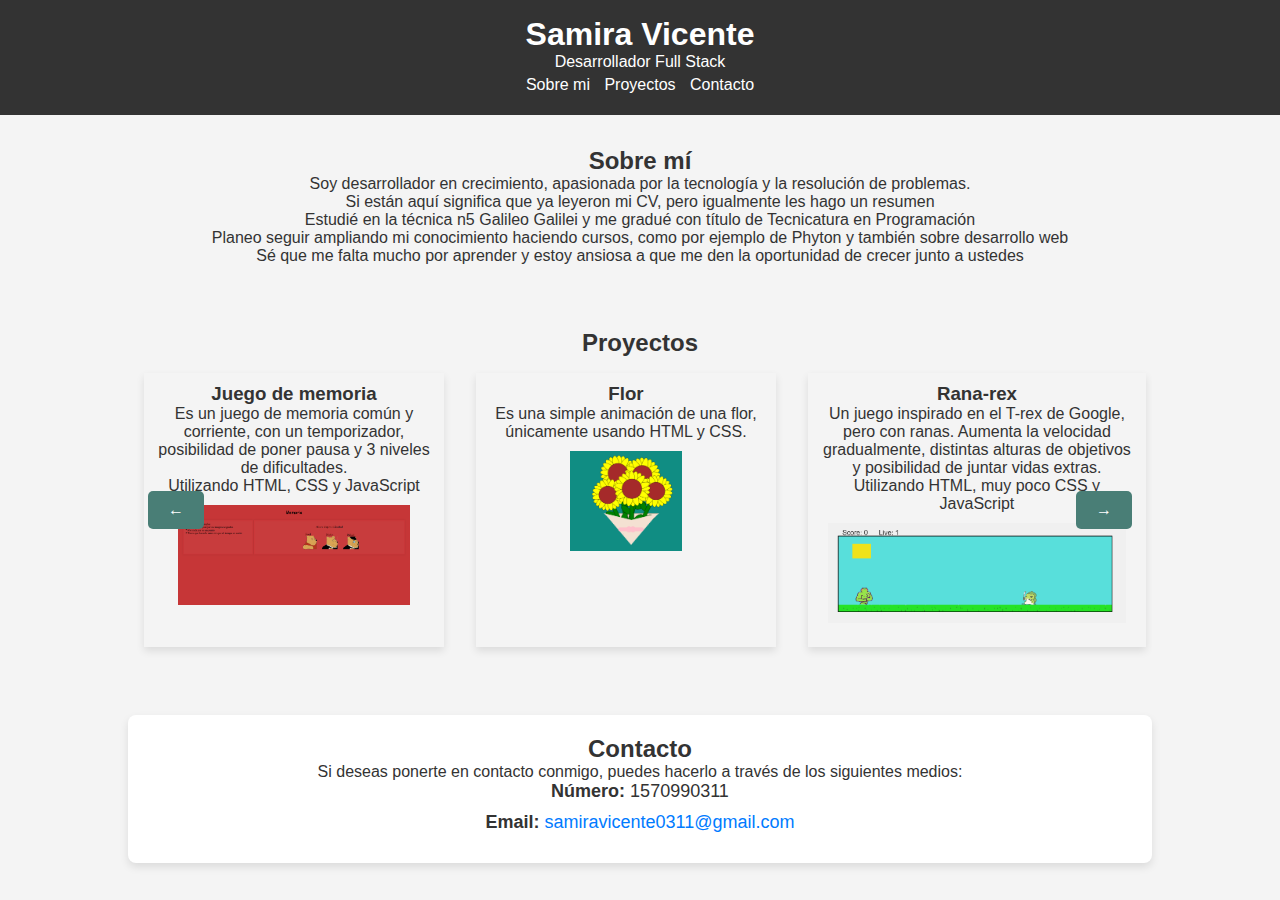
<file: index.html>
<!DOCTYPE html>
<html lang="es">
<head>
    <meta charset="UTF-8">
    <meta name="viewport" content="width=device-width, initial-scale=1.0">
    <title>Curriculum Samira Vicente</title>
  
    <link rel="stylesheet" href="harry.css">
</head>
<body>
<header>
        <div class="container">
            <h1>Samira Vicente</h1>
            <p>Desarrollador Full Stack</p>
			<nav>
			<div class="indice">
			<p><a href="#sobre">Sobre mi</a> </p>
			</div>
			<div class="indice">
			<p><a href="#proyectos">Proyectos</a></p>
			</div>
			<div class="indice">
			<p><a href="#contacto">Contacto</a> </p>
			</div>
			</nav>
        </div>
    </header>
	
	 <section id="sobre" class="container">
        <h2>Sobre mí</h2>
        <p>Soy desarrollador en crecimiento, apasionada por la tecnología y la resolución de problemas.</p>
              Si están aquí significa que ya leyeron mi CV, pero igualmente les hago un resumen

	   <p>
	      Estudié en la técnica n5 Galileo Galilei y me gradué con título de Tecnicatura en Programación
	   <p> Planeo seguir ampliando mi conocimiento haciendo cursos, como por ejemplo de Phyton y también sobre desarrollo web</p>
	<p>Sé que me falta mucho por aprender y estoy ansiosa a que me den la oportunidad de crecer junto a ustedes </p>
    </section>
	

 
 <section id="proyectos" class="container">
        <h2>Proyectos</h2>
	
	<div class="carousel">
    <button class="prev">←</button>
    <div class="grid" id="carousel">
        <div class="card">
            <h3>Juego de memoria</h3>
            <p>Es un juego de memoria común y corriente, con un temporizador, posibilidad de poner pausa y 3 niveles de dificultades.</p>
            Utilizando HTML, CSS y JavaScript
            <div class="boton">
                <a href="memoria/memoria1.html"><img src="memoria.png"></a>
            </div>
        </div>
        <div class="card">
            <h3>Flor</h3>
            <p>Es una simple animación de una flor, únicamente usando HTML y CSS.</p>
            <div class="boton">
                <a href="flor/index.html"><img src="flor.png"></a>
            </div>
        </div>
        <div class="card">
            <h3>Rana-rex</h3>
            <p>Un juego inspirado en el T-rex de Google, pero con ranas. Aumenta la velocidad gradualmente, distintas alturas de objetivos y posibilidad de juntar vidas extras.</p>
            Utilizando HTML, muy poco CSS y JavaScript
            <div class="boton">
                <a href="trex/index.html"><img src="trex.png"></a>
            </div>
        </div>
        <div class="card">
            <h3>Mapa</h3>
            <p>Mapamundi con distintas coordenadas seleccionadas.</p>
            Utilizando HTML y JavaScript
            <div class="boton">
                <a href="mapa/aa.html"><img src="mapa.png"></a>
            </div>
        </div>
        <div class="card">
            <h3>Trivia</h3>
            <p>Una trivia normal, vas acumulando puntos a medida que se responde correctamente y las respuestas se colorean dependiendo de si son o no correctas.</p>
            Utilizando HTML, CSS y JavaScript
            <div class="boton">
                <a href="trivia/trivia.html"><img src="trivia.png"></a>
            </div>
        </div>
        <div class="card">
            <h3>Tickets</h3>
            <p>Una vez abres el regalo ves una tira de tickets con una animación al hacer clic y "consumirlo".</p>
            Utilizando HTML, CSS y JavaScript
            <div class="boton">
                <a href="tira de ticket/regalo.html"><img src="ticket.png"></a>
            </div>
        </div>
    </div>
    <button class="next">→</button>
</div>
  </section>
	<script src="script.js"></script> 
  
  <section id="contacto" class="container">
    <h2>Contacto</h2>
    <p>Si deseas ponerte en contacto conmigo, puedes hacerlo a través de los siguientes medios:</p>
    <ul class="contact-info">
        <li><strong>Número:</strong> 1570990311</li>
        <li><strong>Email:</strong> <a href="mailto:samiravicente0311@gmail.com">samiravicente0311@gmail.com</a></li>
    </ul>
</section>

  
</body>
</html>
</file>
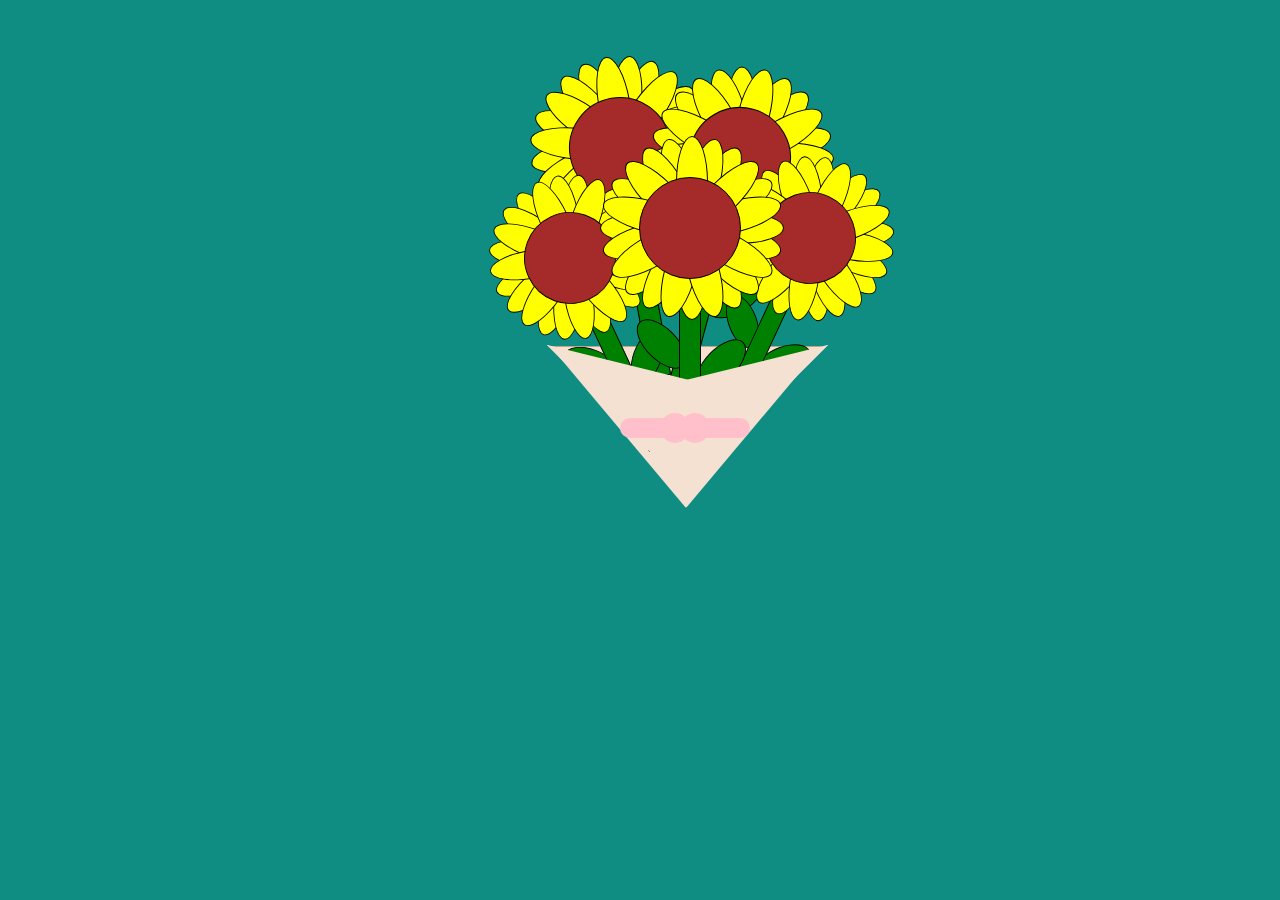
<file: flor/index.html>
<!DOCTYPE html>
<html lang="es">
<head>
    <meta charset="UTF-8">
    <meta name="viewport" content="width=device-width, initial-scale=1.0">
    <title>Ramo de flores amarillas</title>
    <link rel="stylesheet" href="harry.css">
</head>
<body>

<div class="bouquet">
  <!-- Primera flor -->
  <div class="flower flower1">
  <div class="flower-head">  
  <div class="flower-center"></div>
    <div class="petal"></div>
    <div class="petal"></div>
    <div class="petal"></div>
    <div class="petal"></div>
    <div class="petal"></div>
    <div class="petal"></div>
    <div class="petal"></div>
    <div class="petal"></div>
    <div class="petal"></div>
    <div class="petal"></div>
    <div class="petal"></div>
    <div class="petal"></div>
    <div class="petal"></div>
    <div class="petal"></div>
    <div class="petal"></div>
    <div class="petal"></div>
    <div class="petal"></div>
    <div class="petal"></div>
    <div class="petal"></div>
    <div class="petal"></div>
    <div class="petal"></div>
    <div class="petal"></div>
	</div>
    <div class="stem"></div>
    <div class="leaf leaf-left"></div>
    <div class="leaf leaf-right"></div>
  </div>

  <!-- Segunda flor -->
  <div class="flower flower2">
    <div class="flower-head">
    <div class="flower-center"></div>
    <div class="petal"></div>
    <div class="petal"></div>
    <div class="petal"></div>
    <div class="petal"></div>
    <div class="petal"></div>
    <div class="petal"></div>
    <div class="petal"></div>
    <div class="petal"></div>
    <div class="petal"></div>
    <div class="petal"></div>
    <div class="petal"></div>
    <div class="petal"></div>
    <div class="petal"></div>
    <div class="petal"></div>
    <div class="petal"></div>
    <div class="petal"></div>
    <div class="petal"></div>
    <div class="petal"></div>
    <div class="petal"></div>
    <div class="petal"></div>
    <div class="petal"></div>
    <div class="petal"></div>
    <div class="petal"></div>
    <div class="petal"></div>
	</div>
    <div class="stem"></div>
    <div class="leaf leaf-left"></div>
    <div class="leaf leaf-right"></div>
  </div>

  <!-- Tercera flor -->
  <div class="flower flower3">
    <div class="flower-head">
    <div class="flower-center"></div>
    <div class="petal"></div>
    <div class="petal"></div>
    <div class="petal"></div>
    <div class="petal"></div>
    <div class="petal"></div>
    <div class="petal"></div>
    <div class="petal"></div>
    <div class="petal"></div>
    <div class="petal"></div>
    <div class="petal"></div>
    <div class="petal"></div>
    <div class="petal"></div>
    <div class="petal"></div>
    <div class="petal"></div>
    <div class="petal"></div>
    <div class="petal"></div>
    <div class="petal"></div>
    <div class="petal"></div>
    <div class="petal"></div>
    <div class="petal"></div>
    <div class="petal"></div>
    <div class="petal"></div>
    <div class="petal"></div>
    <div class="petal"></div>
	</div>
    <div class="stem"></div>
    <div class="leaf leaf-left"></div>
    <div class="leaf leaf-right"></div>
  </div>
    <div class="flower flower4">
	  <div class="flower-head">
    <div class="flower-center"></div>
  <div class="petal"></div>
    <div class="petal"></div>
    <div class="petal"></div>
    <div class="petal"></div>
    <div class="petal"></div>
    <div class="petal"></div>
    <div class="petal"></div>
    <div class="petal"></div>
    <div class="petal"></div>
    <div class="petal"></div>
    <div class="petal"></div>
    <div class="petal"></div>
    <div class="petal"></div>
    <div class="petal"></div>
    <div class="petal"></div>
    <div class="petal"></div>
    <div class="petal"></div>
    <div class="petal"></div>
    <div class="petal"></div>
    <div class="petal"></div>
    <div class="petal"></div>
    <div class="petal"></div>
    <div class="petal"></div>
    <div class="petal"></div>
	</div>
    <div class="stem"></div>
    <div class="leaf leaf-left"></div>
    <div class="leaf leaf-right"></div>
  </div>
    <div class="flower flower5">
	  <div class="flower-head">
    <div class="flower-center"></div>
   <div class="petal"></div>
    <div class="petal"></div>
    <div class="petal"></div>
    <div class="petal"></div>
    <div class="petal"></div>
    <div class="petal"></div>
    <div class="petal"></div>
    <div class="petal"></div>
    <div class="petal"></div>
    <div class="petal"></div>
    <div class="petal"></div>
    <div class="petal"></div>
    <div class="petal"></div>
    <div class="petal"></div>
    <div class="petal"></div>
    <div class="petal"></div>
    <div class="petal"></div>
    <div class="petal"></div>
    <div class="petal"></div>
    <div class="petal"></div>
    <div class="petal"></div>
    <div class="petal"></div>
    <div class="petal"></div>
    <div class="petal"></div>
	</div>
    <div class="stem"></div>
    <div class="leaf leaf-left"></div>
    <div class="leaf leaf-right"></div>
  </div>
    <div class="paper"></div>
  <div class="front-paper left-paper"></div>
  <div class="front-paper right-paper"></div>
    <div class="ribbon"></div>

</div>



</body>
</html>
</file>
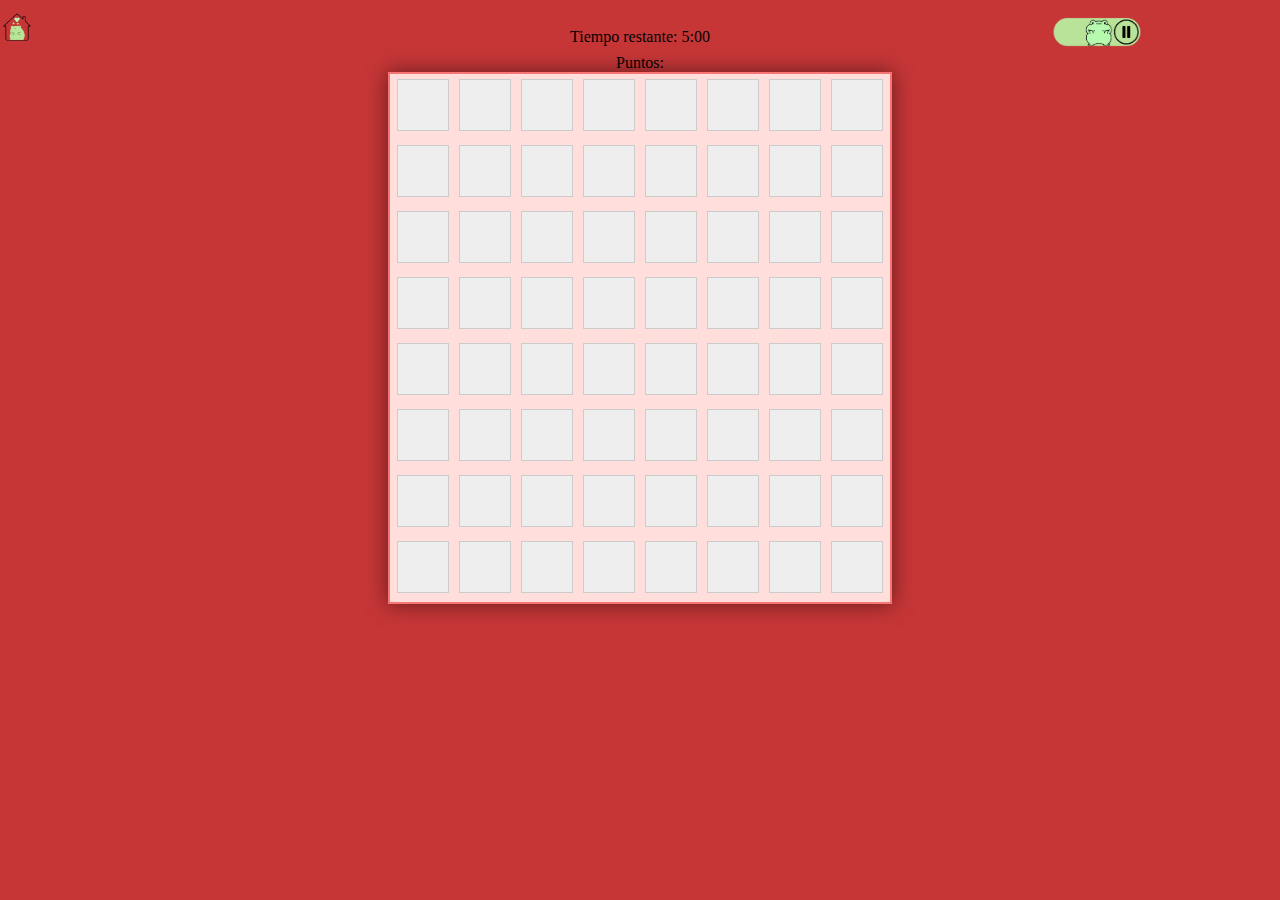
<file: memoria/dificil.html>
<!DOCTYPE html>
<html lang="en">
<head>
  <meta charset="UTF-8">
  <title>Juego de Memoria</title>
   <link rel="stylesheet" href="dificil.css">


  
</head>
<body>
<div class="conteiner">

	<div class="bot">
		<a href="memoria1.html"><img src="home.png"></a>
	</div>
	
	<div id="timer">Tiempo restante: 5:00</div>
	
	<div id="pauseButton">
    <img id="pauseIcon" src="pausa.png" alt="Pause" />
	</div>
</div>
 <div id="score-container">
        Puntos:  <span id="score"></span>
    </div>


  <div id="gameBoardd"></div>


    <script src="dificil.js"></script>

</body>
</html>
</file>
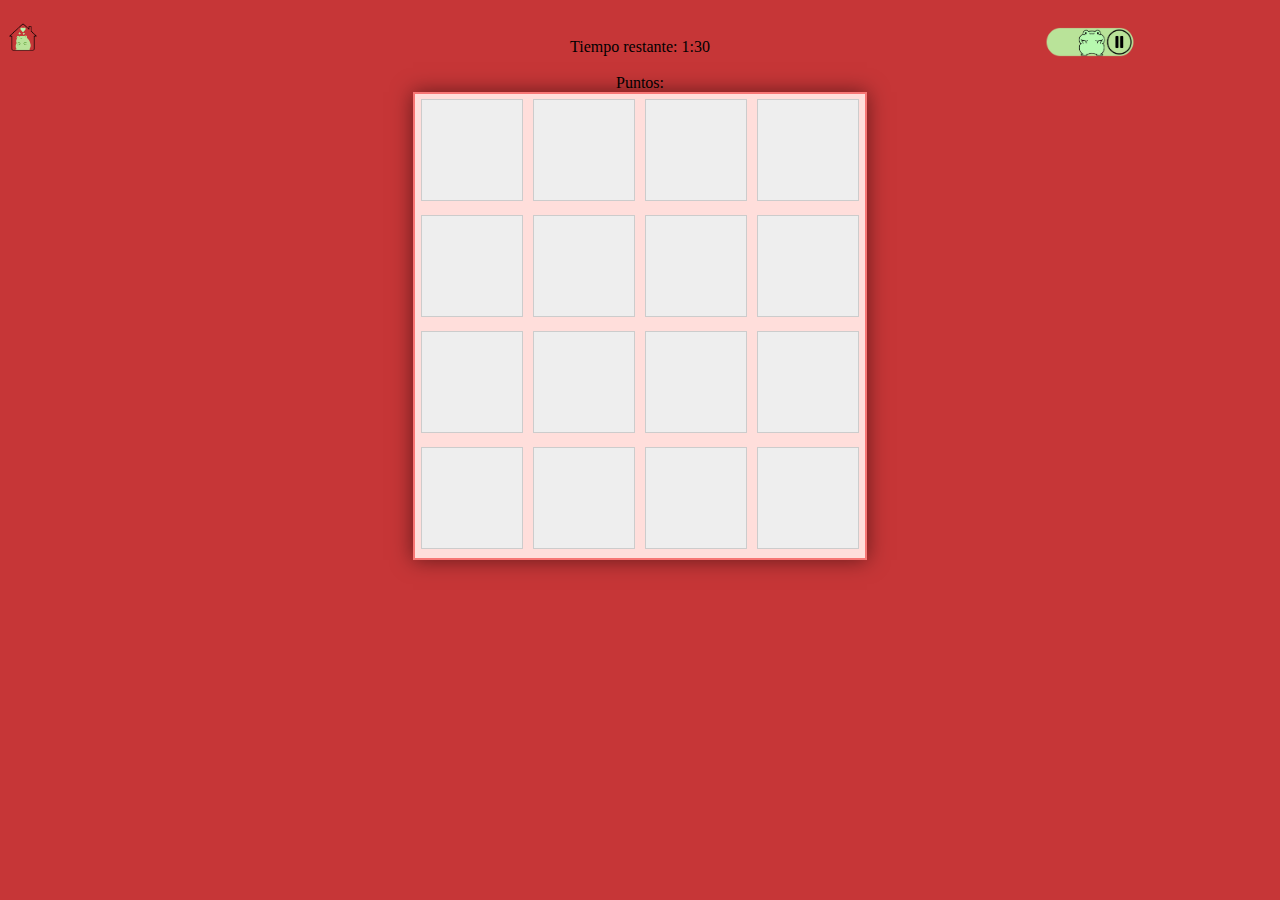
<file: memoria/isi.html>
<!DOCTYPE html>
<html lang="en">
<head>
  <meta charset="UTF-8">
  <title>Juego de Memoria</title>
   <link rel="stylesheet" href="facil.css">


  
</head>
<body>
<div class="conteiner">

	<div class="bot">
		<a href="memoria1.html"><img src="home.png"></a>
	</div>
	
	<div id="timer">Tiempo restante: 1:30</div>
	
	<div id="pauseButton">
  <img id="pauseIcon" src="pausa.png" alt="Pause" />
	
	</div>
</div>
 <div id="score-container">
        Puntos:  <span id="score"></span>
    </div>


  <div id="gameBoard"></div>


    <script src="facil.js"></script>

</body>
</html>
</file>
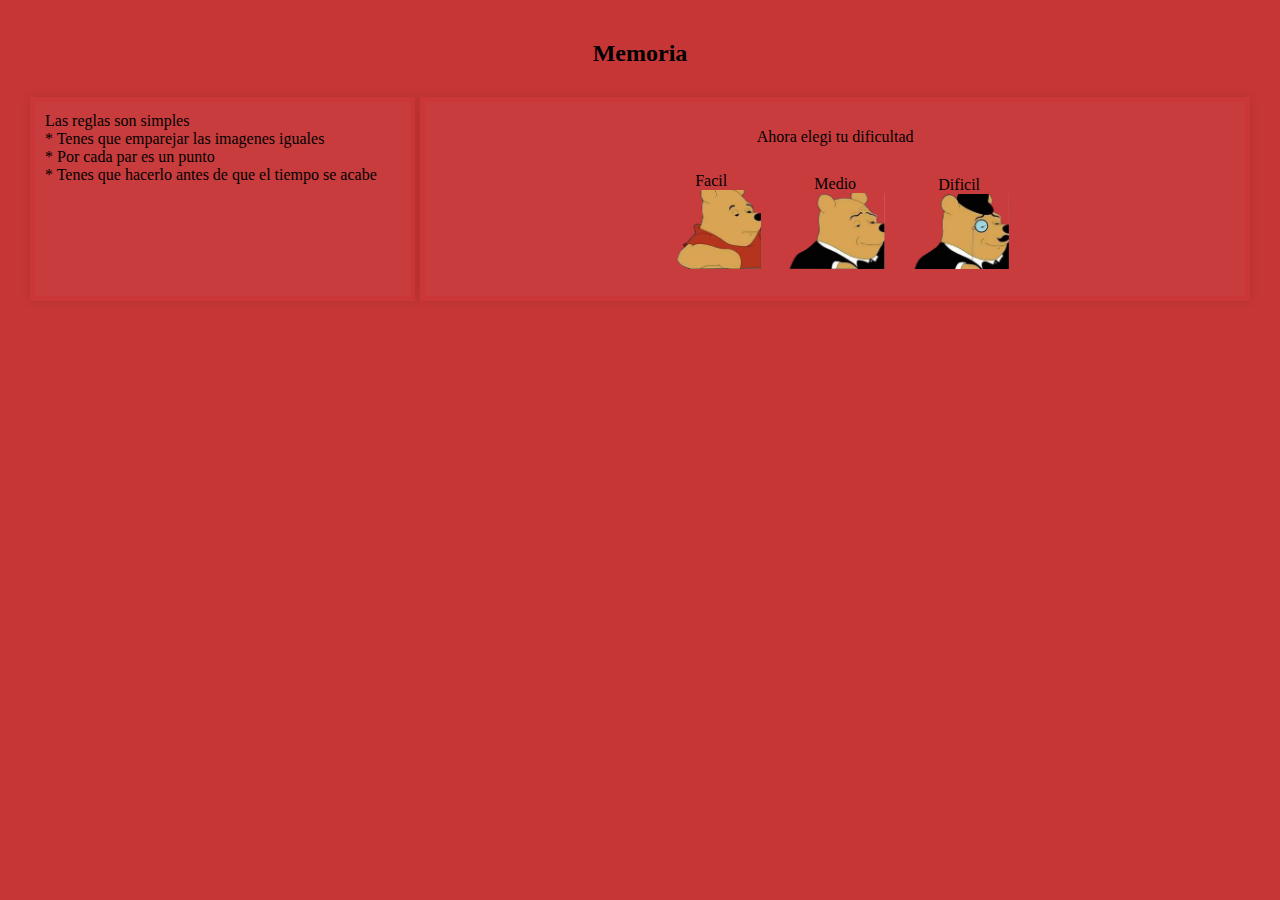
<file: memoria/memoria1.html>
<!DOCTYPE html>
<html lang="en">
<head>
  <meta charset="UTF-8">
  <title>Juego de Memoria</title>
   <link rel="stylesheet" href="aaa.css">
</head>
<body>

   <h2>Memoria</h2>

  <div class= "container">
             <div class="left">
				Las reglas son simples <br> 
                * Tenes que emparejar las imagenes iguales<br>
                * Por cada par es un punto <br>
				* Tenes que hacerlo antes de que el tiempo se acabe			
		   </div>
		   
				 <div class="right">
					<p>Ahora elegi tu dificultad</p>
					<div class="dificultad">
					Facil
        <a href="isi.html" ><img src="isi.png"></a>
				   </div>
		   
					<div class="dificultad">
					Medio
        <a href="normal.html" ><img src="meh.png"></a>
				   </div>
					
					<div class="dificultad">
					Dificil
        <a href="dificil.html" ><img src="dificil.png"></a>
				   </div>
					
				</div>
   
   
   </div>


</body>
</html>
</file>
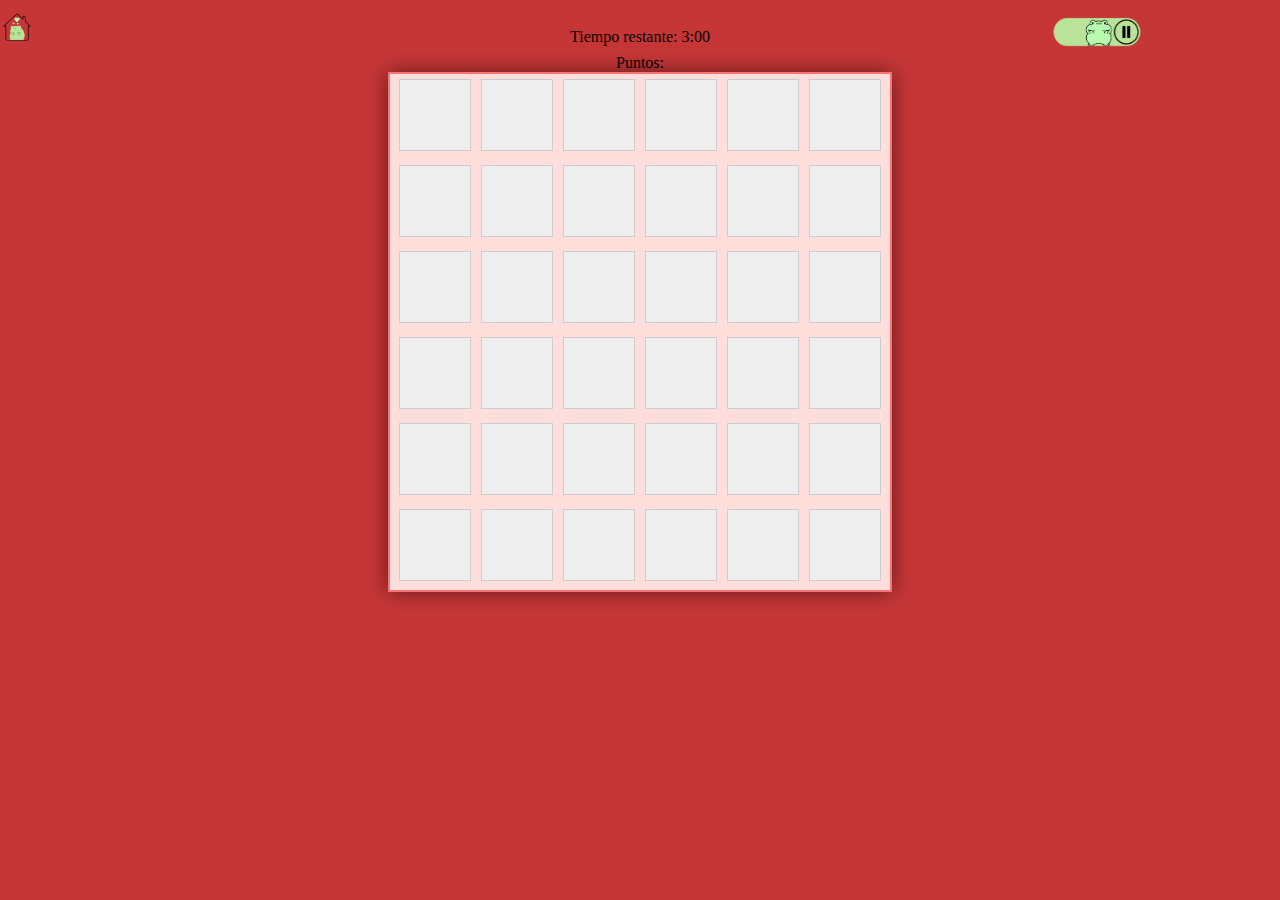
<file: memoria/normal.html>
<!DOCTYPE html>
<html lang="en">
<head>
  <meta charset="UTF-8">
  <title>Juego de Memoria</title>
   <link rel="stylesheet" href="normal.css">


  
</head>
<body>

<div class="conteiner">

	<div class="bot">
		<a href="memoria1.html"><img src="home.png"></a>
	</div>
	
	<div id="timer">Tiempo restante: 3:00</div>
	
	<div id="pauseButton">
    <img id="pauseIcon" src="pausa.png" alt="Pause" />
	</div>
</div>

 <div id="score-container">
        Puntos:  <span id="score"></span>
    </div>


  <div id="gameBoardd"></div>
  


    <script src="normal.js"></script>

</body>
</html>
</file>
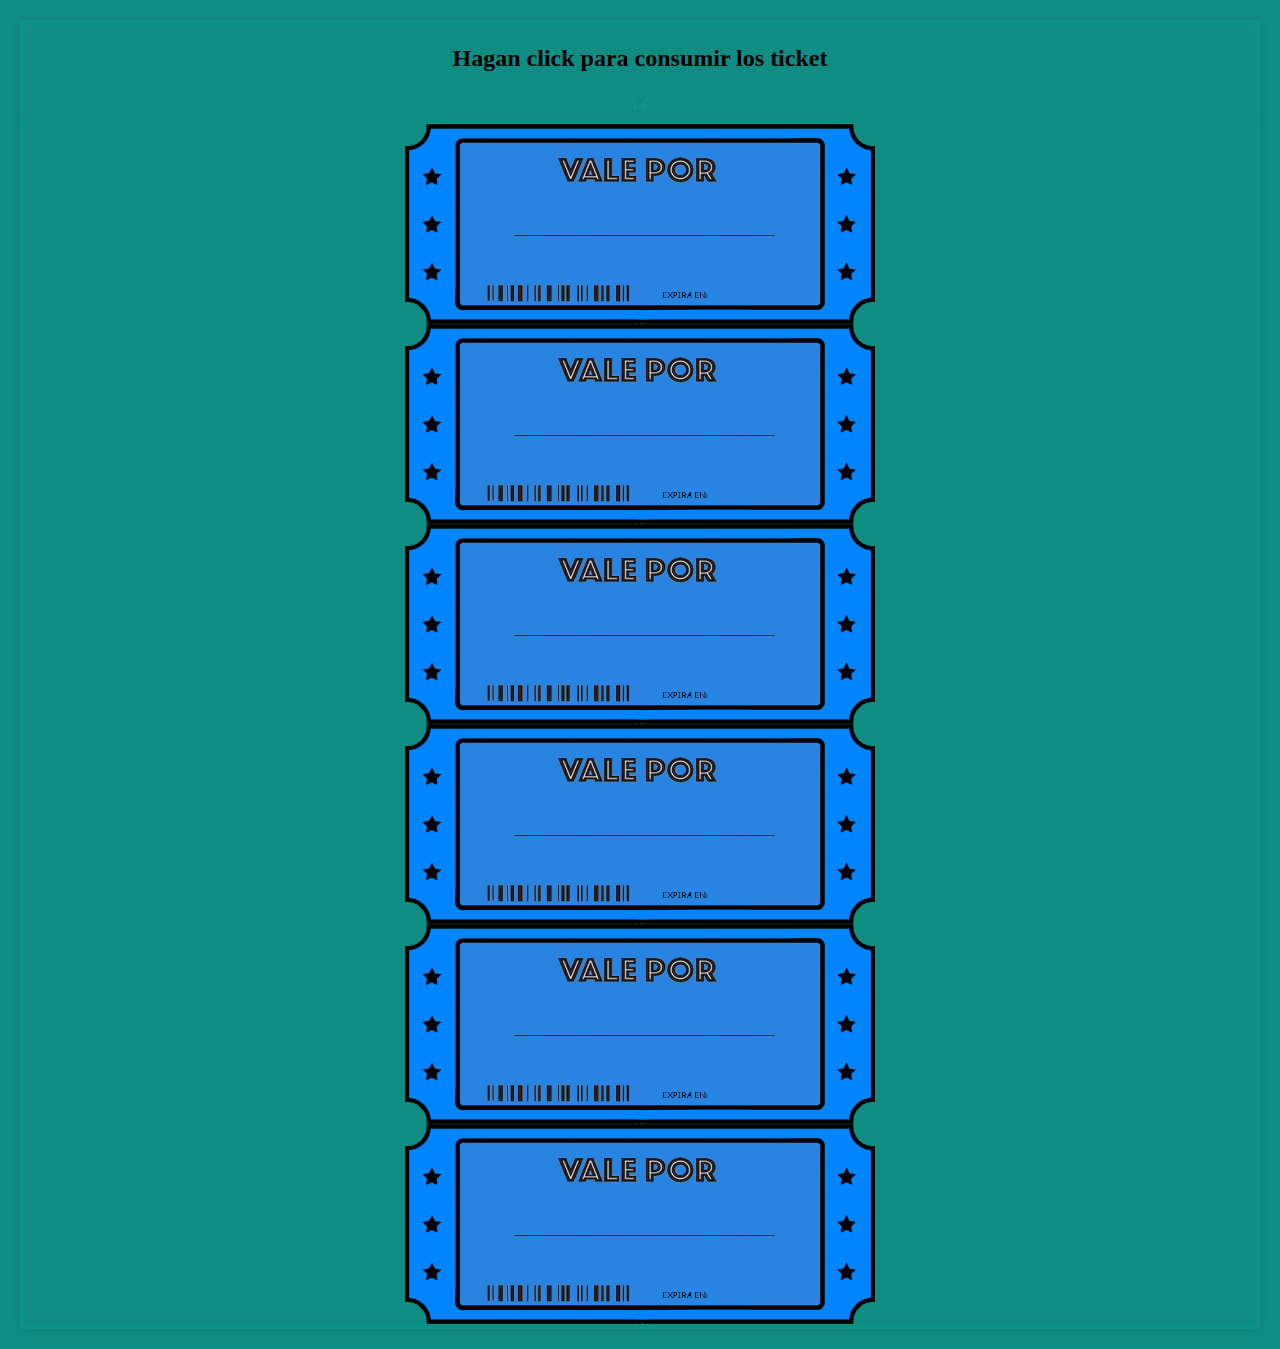
<file: tira de ticket/alo.html>
<!DOCTYPE html>
<html lang="es">
<head>
    <meta charset="UTF-8">
    <title>Ticket</title>
    <!-- <link rel="icon" href="cora.ico" type="image/x-icon"> -->
    <link rel="stylesheet" href="harry.css">
</head>
<body>
<div class="mayor">
    <h2>Hagan click para consumir los ticket </h2>
	<a href="stella.html"><img src="stella.png"class="stella-img"></a>
</div> 
<div class="photos">    
    <img src="ticket.png" class="ticket">
    <img src="ticket.png" class="ticket">
    <img src="ticket.png" class="ticket">
    <img src="ticket.png" class="ticket">
    <img src="ticket.png" class="ticket">
    <img src="ticket.png" class="ticket">
</div>

<script>
document.addEventListener('DOMContentLoaded', (event) => {
    const tickets = document.querySelectorAll('.ticket');
    
    tickets.forEach(ticket => {
        ticket.addEventListener('click', () => {
            if (!ticket.classList.contains('used')) {
                ticket.classList.add('used');
                // Aquí puedes añadir más lógica, como deshabilitar el clic o actualizar el estado
            }
        });
    });
});



</script>
</body>
</html>
</file>
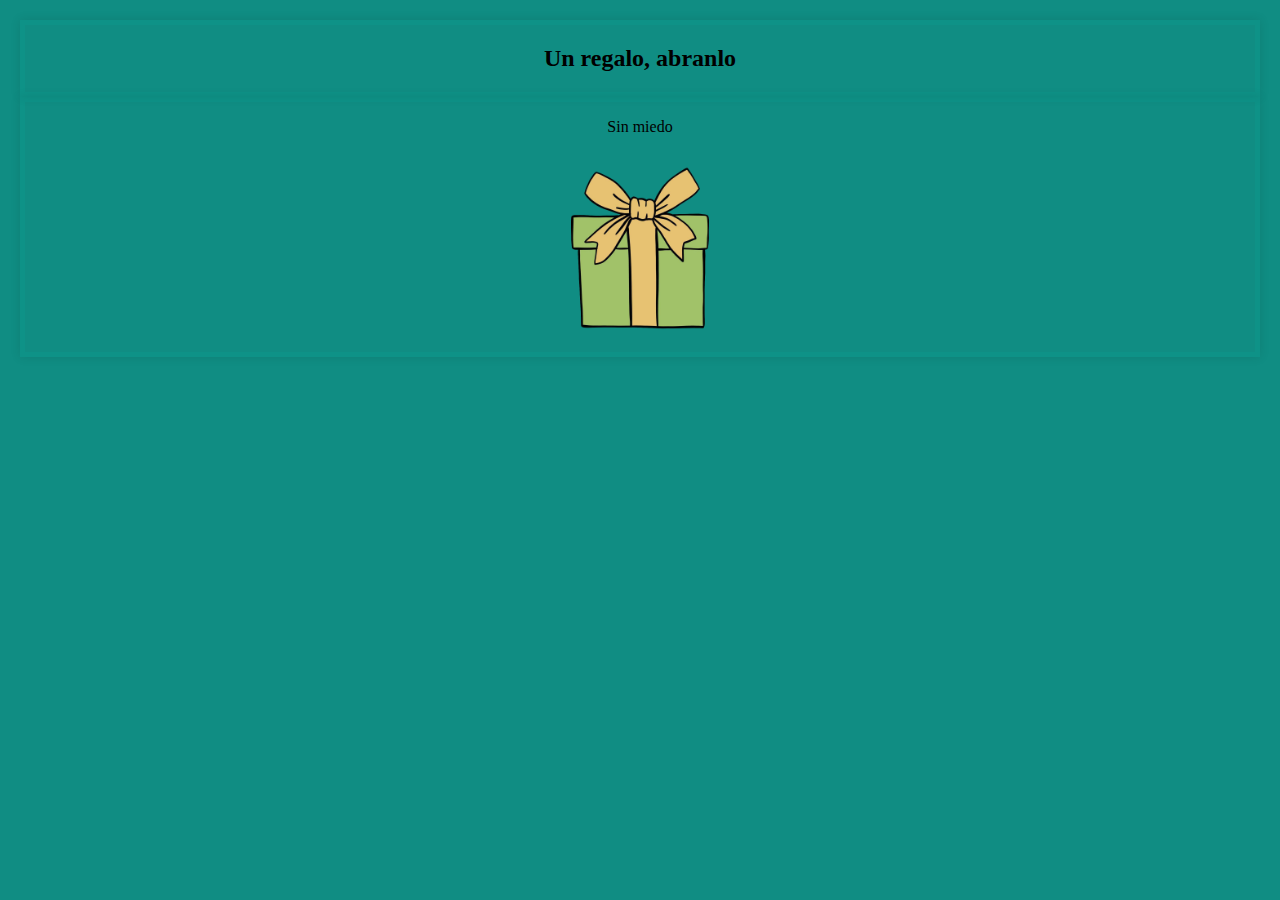
<file: tira de ticket/regalo.html>
<!DOCTYPE html>
<html lang="es">
<head>
    <meta charset="UTF-8">
    <title>ticket</title>
    <!-- <link rel="icon" href="cora.ico" type="image/x-icon"> -->
    <link rel="stylesheet" href="harry.css">
</head>
<body>
<div class="mayor">
    <h2>Un regalo, abranlo </h2>
</div>  

<div class="photo">
	<p> Sin miedo  </p>
    <img id="regalo" src="regalo.png">
	<a href="alo.html"><img id="alo" src="alo.png"></a>
	<a href="alo.html"><img id="reg" src="reg.png"></a>
	<!--  
	<img id="alo" src="alo.png">
	<img id="reg" src="reg.png"> -->
</div>

<script>
    document.addEventListener('DOMContentLoaded', function() {
        const regaloImage = document.getElementById('regalo');
        const aloImage = document.getElementById('alo');
        const regImage = document.getElementById('reg');
        
        // Agregar un evento de clic a la imagen "regalo"
        regaloImage.addEventListener('click', function() {
            regaloImage.style.display = 'none'; // Oculta la imagen "regalo"
            aloImage.style.display = 'block';  // Muestra la imagen "alo"
            regImage.style.display = 'block';  // Muestra la imagen "reg"
        });
		
    });
</script>

</body>
</html>
</file>
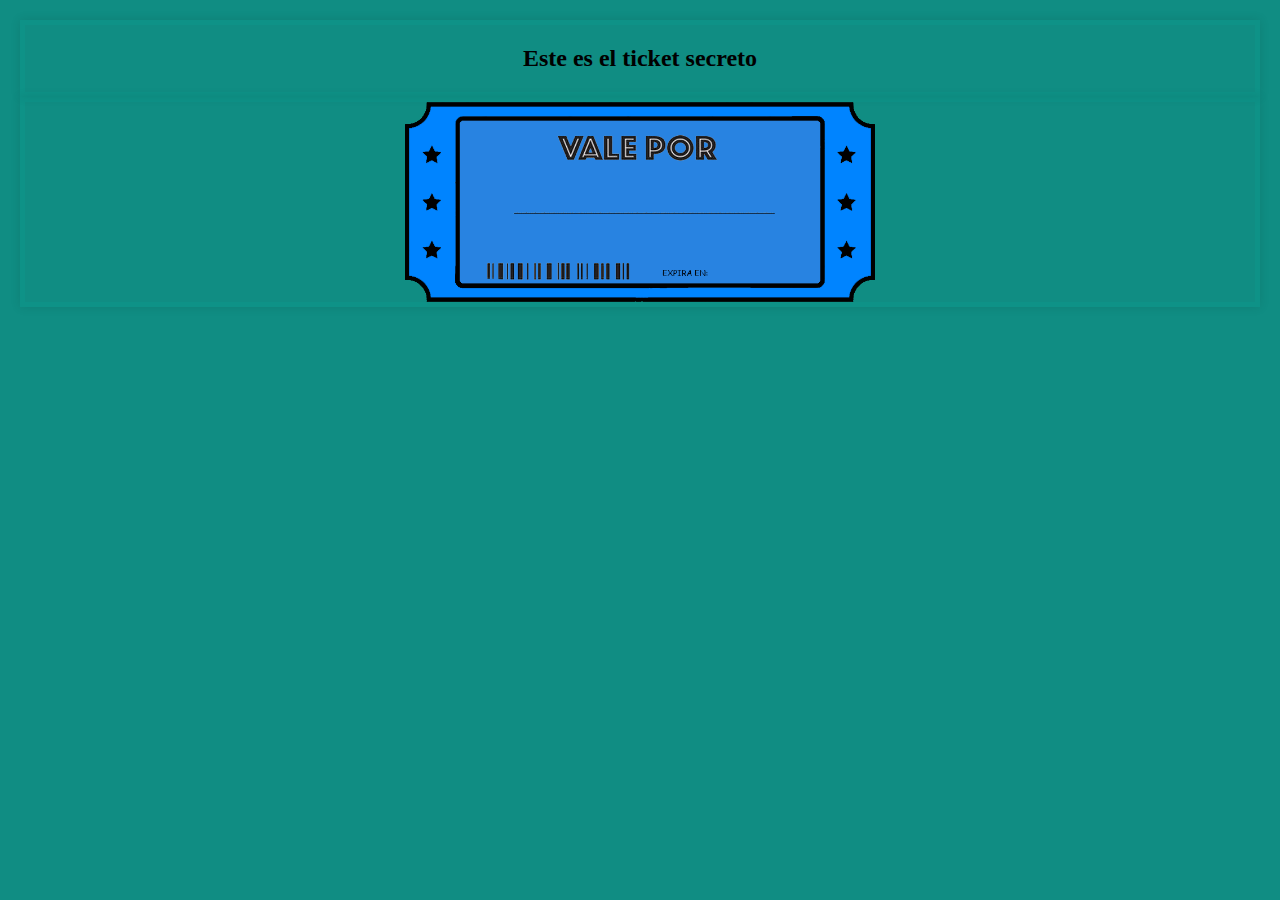
<file: tira de ticket/stella.html>
<html lang="es">
<head>
    <meta charset="UTF-8">
    <title>Ticket secreto</title>
    <!-- <link rel="icon" href="cora.ico" type="image/x-icon"> -->
    <link rel="stylesheet" href="harry.css">
</head>
<body>
<div class="mayor">
    <h2>Este es el ticket secreto	</h2>

</div> 
<div class="photos">    
	
    <img src="ticket.png" class="ticket">
</div>

<script>
document.addEventListener('DOMContentLoaded', (event) => {
    const tickets = document.querySelectorAll('.ticket');
    
    tickets.forEach(ticket => {
        ticket.addEventListener('click', () => {
            if (!ticket.classList.contains('used')) {
                ticket.classList.add('used');
                // Aquí puedes añadir más lógica, como deshabilitar el clic o actualizar el estado
            }
        });
    });
});
</script>

</div>
</body>
</html>
</file>
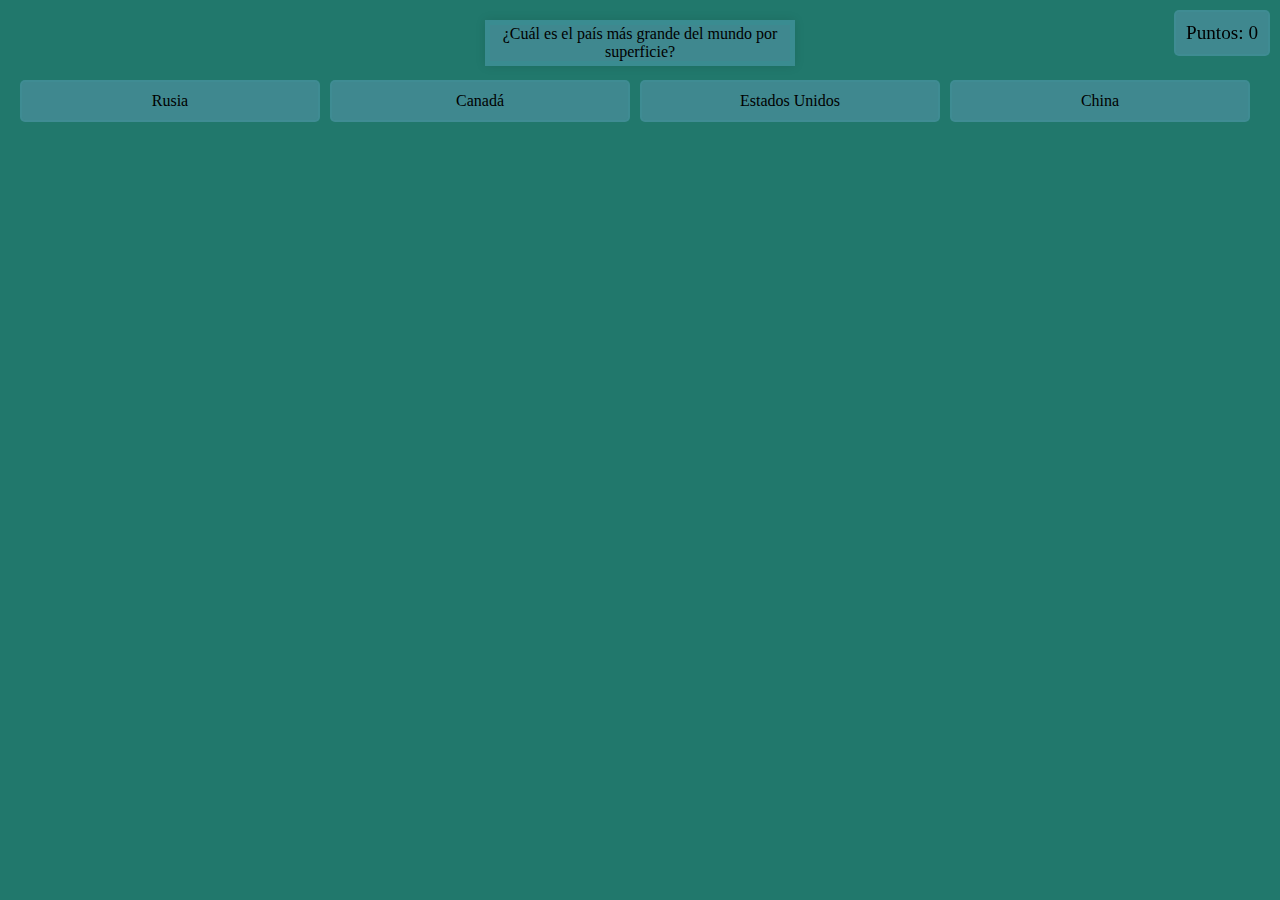
<file: trivia/preguntas.html>
<!DOCTYPE html>
<html lang="es">
<head>
    <meta charset="UTF-8">
    <title>Trivia</title>
    <link rel="stylesheet" href="harry.css">
   
</head>
<body>
   <div id="score-container">
        Puntos: <span id="score"></span>
    </div>
	<div id="result-container" class="hidden">
    <div id="result-message"></div>
</div>
    <div id="trivia" class="trivia">
        <div id="question-container" class="question">
            <span id="question-text"></span>
        </div>
        <div id="answers-container" class="answers"></div>
        <button id="next-button" class="hidden">Siguiente pregunta</button>
    </div>
    <script src="preguntas.js"></script>
</body>
</html>
</file>
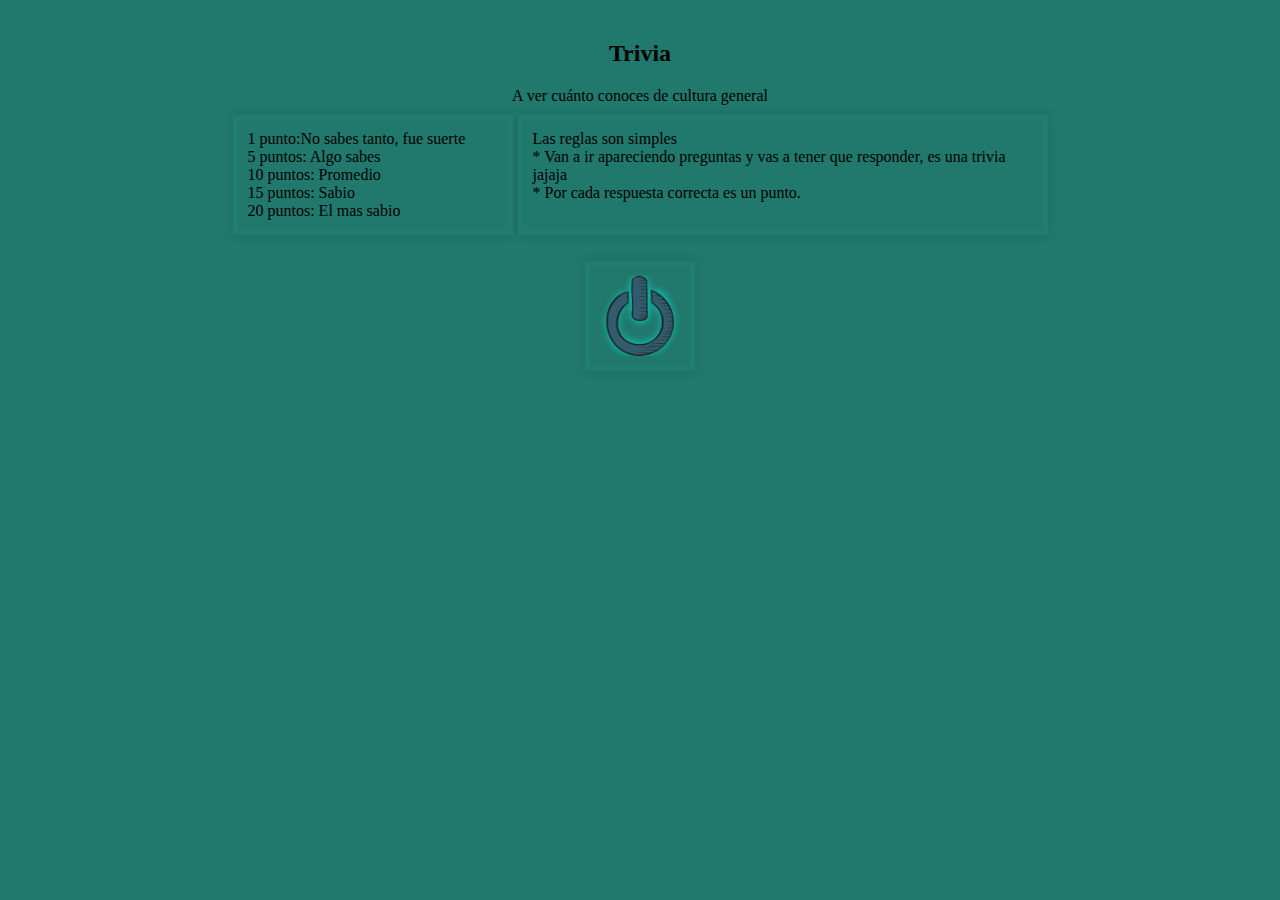
<file: trivia/trivia.html>
<!DOCTYPE html>
<html lang="es">
<head>
    <meta charset="UTF-8">
    <title>Trivia </title>
    <link rel="stylesheet" href="harry.css">
</head>
<body>
    <div>
        <h2>Trivia </h2>
        A ver cuánto conoces de cultura general
     <div class="container">
            <div class="left">
			    1 punto:No sabes tanto, fue suerte<br>
                5 puntos: Algo sabes<br>
                10 puntos: Promedio<br>
				15 puntos: Sabio<br>
                20 puntos: El mas sabio 
			 
            </div>
            <div class="right">
				Las reglas son simples <br> 
                * Van a ir apareciendo preguntas y vas a tener que responder, es una trivia jajaja<br>
                * Por cada respuesta correcta es un punto. 
		   </div>
        </div>
		  <p>
	 <div class="start" >
	  
        <a href="preguntas.html" ><img src="xd2.png"></a>
        </div>
    </div>
   
</html>
</file>
<file: harry.css>
* {
    margin: 0;
    padding: 0;
    box-sizing: border-box;
    font-family: 'Roboto', sans-serif;
}
body {
	font-family: 'Roboto', sans-serif;
    background-color: #f4f4f4;
    color: #333;
}
header {
	margin: 0;
    padding: 0;
    background-color: #333;
    color: #fff;
    padding: 1rem 0;
    text-align: center;
}
.container {
    width: 80%;
    margin: 0 auto;
}
.indice{
	display: inline-block;
	padding: 5px;
}
header nav a {
    color: #fff;
    text-decoration: none;
}
section {
    padding: 2rem 0;
    text-align: center;
    text-decoration: none;
}
.carousel {
    display: flex;
    align-items: center; /* Centra verticalmente */
    overflow: hidden; /* Oculta el contenido que se desborda */
    position: relative;
}

.grid {
    display: flex; /* Cambia a flex para que se alineen horizontalmente */
    transition: transform 0.5s ease; /* Añade una transición suave al mover el carrusel */
}

.card {
    flex: 0 0 300px; /* Mantiene un ancho fijo para las tarjetas */
    margin: 1rem; /* Espacio entre tarjetas */
	box-shadow: 0 4px 8px rgba(0, 0, 0, 0.1);
	padding: 10px;
}

.boton {
    display: flex; /* Hacemos que el contenedor use Flexbox */
    justify-content: center; /* Centra la imagen horizontalmente */
    align-items: center; /* Centra la imagen verticalmente */
    padding: 10px; /* Opcional: agrega un poco de espacio alrededor de la imagen */
}

.boton img {
    display: inline-block; /* Para centrar horizontalmente */
    max-width: 300px; /* Asegura que las imágenes no se extiendan más allá de su contenedor */
    height: auto; /* Ajusta la altura automáticamente para mantener la proporción */
    transition: transform 0.3s ease-in-out;
    max-height: 100px;
}

.boton:hover img {
    transform: scale(1.1);
}

.prev, .next {

    background-color: #497e76; /* Color de fondo del botón */
    color: white; /* Color del texto */
    border: none; /* Sin bordes */
    padding: 10px 20px; /* Espaciado interno */
    cursor: pointer; /* Cursor de puntero al pasar sobre el botón */
    font-size: 16px; /* Tamaño de fuente */
    border-radius: 5px; /* Bordes redondeados */
    margin: 0 10px; /* Margen entre botones y carrusel */
    z-index: 10; /* Asegura que los botones estén por encima del contenido */
    position: absolute; /* Posiciona los botones de manera absoluta */
    top: 50%; /* Centra verticalmente en el carrusel */
    transform: translateY(-50%); /* Ajusta para centrar verticalmente */
	transition: background-color 0.3s; /* Añade una transición */
}

.prev:hover, .next:hover {
    background-color: #5b9e94; /* Color más oscuro al pasar el ratón */
}
.prev {
    left: 10px; /* Posición a la izquierda */
}

.next {
    right: 10px; /* Posición a la derecha */
}
#contacto {
    background-color: #fff; /* Fondo blanco para resaltar */
    padding: 20px; /* Espacio interno */
    border-radius: 8px; /* Bordes redondeados */
    box-shadow: 0 4px 8px rgba(0, 0, 0, 0.1); /* Sombra sutil */
    margin-top: 20px; /* Margen superior */
}

.contact-info {
    list-style-type: none; /* Quitar los puntos de la lista */
    padding: 0; /* Sin relleno */
    font-size: 18px; /* Tamaño de fuente */
}

.contact-info li {
    margin-bottom: 10px; /* Espacio entre los elementos de la lista */
}

.contact-info a {
    color: #007bff; /* Color azul para los enlaces */
    text-decoration: none; /* Sin subrayado */
}

.contact-info a:hover {
    text-decoration: underline; /* Subrayar al pasar el ratón */
}
</file>
<file: flor/harry.css>
body {
    font-family: 'Comic Sans MS', cursive;
    background-color: #108d83;
    color: black;
    text-align: center;
}

/* Contenedor del ramo */
.bouquet {
  position: relative;
  width: 500px;
  height: 500px;
  margin: 0 auto; /* Centra el ramo en la página */
}

/* Flor principal */
.flower {
  position: absolute;
  width: 200px;
  height: 200px;
}

.flower-center {
  width: 100px;
  height: 100px;
  background-color: brown;
  border-radius: 50%;
  position: absolute;
  top: 50%;
  left: 50%;
  transform: translate(-50%, -50%);
  z-index: 2;
  border: 1px solid black;
}

.petal {
  width: 30px;
  height: 90px;
  background-color: yellow;
  border-radius: 100% ;
  position: absolute;
  top: 50%;
  left: 43%;
  transform-origin: 50% 0%;
  z-index: 0;
  border: 1px solid black;
   
}

.petal:nth-child(2)  { transform: rotate(0deg); z-index: -1; }  /* Adelante */
.petal:nth-child(3)  { transform: rotate(30deg); z-index: 0; } /* Atrás */
.petal:nth-child(4)  { transform: rotate(60deg); z-index: 1; }  /* Adelante */
.petal:nth-child(5)  { transform: rotate(90deg); z-index: 0; } /* Atrás */
.petal:nth-child(6)  { transform: rotate(120deg); z-index: -1; } /* Adelante */
.petal:nth-child(7)  { transform: rotate(150deg); z-index: 0; } /* Atrás */
.petal:nth-child(8)  { transform: rotate(180deg); z-index: 1; } /* Adelante */
.petal:nth-child(9)  { transform: rotate(210deg); z-index: 0; } /* Atrás */
.petal:nth-child(10) { transform: rotate(240deg); z-index: -1; } /* Adelante */
.petal:nth-child(11) { transform: rotate(270deg); z-index: 0; } /* Atrás */
.petal:nth-child(12) { transform: rotate(300deg); z-index: 1; } /* Adelante */
.petal:nth-child(13) { transform: rotate(330deg); z-index: 0; } /* Atrás */

/* Nuevos pétalos duplicados */
.petal:nth-child(14) { transform: rotate(15deg); z-index: 0; } /* Adelante */
.petal:nth-child(15) { transform: rotate(45deg); z-index: -1; } /* Atrás */
.petal:nth-child(16) { transform: rotate(75deg); z-index: 0; } /* Adelante */
.petal:nth-child(17) { transform: rotate(105deg); z-index: 1; } /* Atrás */
.petal:nth-child(18) { transform: rotate(135deg); z-index: 0; } /* Adelante */
.petal:nth-child(19) { transform: rotate(165deg); z-index: -1; } /* Atrás */
.petal:nth-child(20) { transform: rotate(195deg); z-index: 0; } /* Adelante */
.petal:nth-child(21) { transform: rotate(225deg); z-index: 1; } /* Atrás */
.petal:nth-child(22) { transform: rotate(255deg); z-index: 0; } /* Adelante */
.petal:nth-child(23) { transform: rotate(285deg); z-index: -1; } /* Atrás */
.petal:nth-child(24) { transform: rotate(315deg); z-index: 0; } /* Adelante */
.petal:nth-child(25) { transform: rotate(345deg); z-index: 1; } /* Atrás */
.petal:nth-child(26) { transform: rotate(315deg); z-index: 0; } /* Adelante */
.petal:nth-child(27) { transform: rotate(345deg); z-index: 1; } /* Atrás */

.stem {
  width: 20px;
  height: 200px;
  background-color: green;
  position: absolute;
  top: 65%;
  left: 50%;
  transform: translateX(-50%);
  z-index: -2;
  border: 1px solid black;
}

.leaf {
  width: 60px;
  height: 30px;
  background-color: green;
  border-radius: 100% / 100%; /* Hace que las hojas sean ovaladas */
  position: absolute;
  top: 100%;
  z-index: -3;
  border: 1px solid black;
}

/* Hoja izquierda */
.leaf-left {
  left: 45%; /* Mantén la posición ajustada */
  transform: translateX(-80%) rotate(45deg); /* Ajusta a la izquierda */
  top: 100%; /* Mantén la misma posición vertical para la hoja izquierda */
}

/* Hoja derecha */
.leaf-right {
  left: 44%; /* Mantén la posición ajustada */
  transform: translateX(20%) rotate(-45deg); /* Ajusta a la derecha */
  top: 110%; /* Baja un poco la hoja derecha */
}

/* Posicionamiento específico de cada flor */
.flower1 {
  top: 40px;
  left: 130px;
  transform: scale(1) rotate(-10deg);
  z-index: 1; /* Flor 1 detrás */
}

.flower2 {
  top: 120px;
  left: 200px;
  z-index: 3; /* Flor 2 al frente */
}

.flower3 {
  top: 50px;
  left: 250px;
  transform: scale(1) rotate(15deg);
  z-index: 2; /* Flor 3 también detrás, pero sobre la flor 1 */
}

.flower4 {
  top: 130px;
  left: 320px;
  transform: scale(0.9) rotate(25deg);
  z-index: 2; /* Flor 4 también detrás, pero sobre la flor 1 */
  
}

.flower5 {
  top: 150px;
  left: 80px;
  transform: scale(0.9) rotate(-25deg);
  z-index: 2; /* Flor 5 también detrás, pero sobre la flor 1 */
}

/* Papel envolvente detrás */
.paper {
  position: absolute;
  bottom: 0;
  left: 160px;
  width: 270px; /* Ajusta según el tamaño del ramo */
  height: 160px;
  background-color: #f4e1d2; /* Color de papel marrón claro o beige */
  transform: rotate(180deg); /* Centra y rota el papel */
  clip-path: polygon(50% 0%, 0% 100%, 100% 100%); /* Le da forma triangular */
  z-index: -1; /* Detrás de las flores */
  border: 1px solid #c2a483; /* Borde para dar la apariencia de papel */
}

/* Papel envolvente adicional en frente */
.front-paper {
  position: absolute;
  bottom: 34px;
  background-color: #f4e1d2;
  z-index: 4; /* Mayor que el z-index de las flores */
  border: 1px solid #f4e1d2; /* Borde para dar la apariencia de papel */
  width: 250px; /* Ajusta según sea necesario */
  height: 250px; /* Ajusta según sea necesario */
  clip-path: polygon(50% 0%, 0% 100%, 100% 100%);
}

/* Triángulo izquierdo superior */
.left-paper {
  left: 77%; /* Ajusta según sea necesario */
  width: 24%;
  height: 40%;
  transform: translateX(-100%) rotate(45deg);
  clip-path: polygon(100% 0, 0 100%, 100% 100%);
}

/* Triángulo derecho superior */
.right-paper {
  right: 58%; /* Ajusta según sea necesario */
  width: 24%;
  height: 40%;
  transform: translateX(100%) rotate(-45deg);
  clip-path: polygon(0 0, 0 100%, 100% 100%);
}
/* Estilo para la cinta */
.ribbon {
  position: absolute;
  bottom: 70px; /* Ajusta según sea necesario */
  left: 59%;
  transform: translateX(-50%);
  width: 130px; /* Ancho de la cinta */
  height: 20px; /* Altura de la cinta */
  background-color: pink; /* Color de la cinta */
  border-radius: 10px; /* Bordes redondeados para la cinta */
  z-index: 5; /* Asegúrate de que la cinta esté encima de todo */
 
}

/* Decoración para simular el nudo de la cinta */
.ribbon::before,
.ribbon::after {
  content: '';
  position: absolute;
  width: 30px;
  height: 30px;
  background-color: pink;
  border-radius: 50%;
  top: -5px;
  
}

.ribbon::before {
  left: 40px;
}

.ribbon::after {
  right: 40px;
}
@keyframes bounceAndSwing {
  0% { transform: translateY(0) rotate(0); }
  25% { transform: translateY(-10px) rotate(-3deg); }
  50% { transform: translateY(0) rotate(3deg); }
  75% { transform: translateY(-5px) rotate(-2deg); }
  100% { transform: translateY(0) rotate(0); }
}


/* Aplica la clase bouncing a todas las flores */
.flower-head {
  position: absolute;
  width: 200px;
  height: 200px;
  animation: bounceAndSwing  1.5s infinite; /* Añadido aquí para que la animación sea constante */

}

@keyframes slideIn {
  0% { transform: translateY(50px); opacity: 0; } /* Comienza 50px más abajo */
  100% { transform: translateY(0); opacity: 1; } /* Termina en su posición original */
}

.bouquet {
  animation: slideIn 1s ease-in; /* Aplica la animación a todo el ramo */
}

@keyframes sway {
 0% { transform: translateX(-80%) translateY(-60%) rotate(45deg) ; }
  25% { transform: translateX(-80%) translateY(-70%) rotate(50deg); } /* Rotación leve a la derecha */
  50% { transform: translateX(-80%) translateY(-60%) rotate(45deg); } /* Regresa a la posición original */
  75% { transform: translateX(-80%) translateY(-50%) rotate(40deg); } /* Rotación leve a la izquierda */
  100% { transform: translateX(-80%) translateY(-60%) rotate(45deg); } /* Regresa a la posición original */
}

/* Aplica la animación a las hojas */
.leaf-left {
  animation: sway 1s infinite; /* Aplica la animación de balanceo */
}
@keyframes swayy {
 0% { transform: translateX(20%) translateY(20%) rotate(-45deg); }
  25% { transform: translateX(20%) translateY(10%) rotate(-50deg); } /* Rotación leve a la derecha */
  50% { transform: translateX(20%) translateY(20%) rotate(-45deg); } /* Regresa a la posición original */
  75% { transform: translateX(20%) translateY(30%) rotate(-40deg); } /* Rotación leve a la izquierda */
  100% { transform: translateX(20%) translateY(20%) rotate(-45deg); } /* Regresa a la posición original */
}
.leaf-right {
  animation: swayy 1s infinite; /* Aplica la animación de balanceo */
}
</file>
<file: memoria/dificil.css>
#gameBoardd {
	   border: 2px solid rgba(239, 14, 15, 0.5);
	box-shadow: 0 0 20px rgba(0, 0, 0, 0.5);     
	 overflow: hidden;
      width: 500px; /* (100px de ancho + 5px de margen) * 4 + 20px de margen adicional */
      margin: 0 auto;
        background-color: #ffdedb; /* Color de fondo del gameBoard */
    }

    /* Estilos para el fondo del body */
    body {
    background-color: #c63637; /* Color de fondo del body */
	margin: 0; /* Eliminar márgenes predeterminados */
	padding: 0; /* Eliminar relleno predeterminado */
	font-family: 'Comic Sans MS', cursive;
    color: black;
    text-align: center;
    margin: 0;
    padding: 20px;
    }
	

.card {
      width: 50px;
      height: 50px;
      background-color: #eee;
      border: 1px solid #ccc;
      margin: 5px;
      display: inline-block;
      text-align: center;
      cursor: pointer;
}
.bot {
    position: right; /* Establece el posicionamiento relativo para los elementos hijos absolutos */
    width: 20px; /* Ancho del contenedor */
    height: 20px; /* Altura del contenedor */
    text-align: left; /* Alinea el botón "bot" a la izquierda */
	
}

.bot img {
    position: left; /* Establece el posicionamiento absoluto para la imagen */
    top: 0; /* Coloca la imagen en la parte superior */
    transform: translate(-700%, -50%); /* Centra la imagen ajustando su posición */
    max-width: 30px; /* Asegura que las imágenes no se extiendan más allá de su contenedor */
    height: 30px; /* Ajusta la altura automáticamente para mantener la proporción */
}


 #pauseButton img {
	position: right; /* Establece el posicionamiento absoluto para la imagen */
    top: 0; /* Coloca la imagen en la parte superior */
    right: 0; /* Coloca la imagen en el extremo derecho */
    transform: translate(50%, -10%); /* Centra la imagen ajustando su posición */
    max-width: 100%; /* Asegura que las imágenes no se extiendan más allá de su contenedor */
    height: 30px; /* Ajusta la altura automáticamente para mantener la proporción */
	text-align: right; /* Alinea el botón de pausa a la derecha */
 }
.bot, #timer, #pauseButton {
  flex: 1; /* Permite que cada elemento use la misma cantidad de espacio disponible */
  text-align: center; /* Alinea el contenido dentro de cada div */
  
}
.conteiner {
  display: flex;
  justify-content: space-between; /* Distribuye los elementos: uno a la izquierda, otro en el centro, otro a la derecha */
  align-items: center; /* Centra los elementos verticalmente dentro del contenedor */
}
</file>
<file: memoria/facil.css>
/* Estilos para el gameBoard */
    #gameBoard {
	 
	border: 2px solid rgba(239, 14, 15, 0.5);
	box-shadow: 0 0 20px rgba(0, 0, 0, 0.5);     
	 overflow: hidden;
      width: 450px; /* (100px de ancho + 5px de margen) * 4 + 20px de margen adicional */
      margin: 0 auto;
      background-color: #ffdedb; /* Color de fondo del gameBoard */
    }


    /* Estilos para el fondo del body */
    body {
    background-color: #c63637; /* Color de fondo del body */
	margin: 0; /* Eliminar márgenes predeterminados */
	padding: 0; /* Eliminar relleno predeterminado */
	font-family: 'Comic Sans MS', cursive;
    color: black;
    text-align: center;
    margin: 0;
    padding: 20px;
    }
	

.card {
      width: 100px;
      height: 100px;
      background-color: #eee;
      border: 1px solid #ccc;
      margin: 5px;
      display: inline-block;
      text-align: center;
      cursor: pointer;
}
.bot {
    position: right; /* Establece el posicionamiento relativo para los elementos hijos absolutos */
    width: 20px; /* Ancho del contenedor */
    height: 20px; /* Altura del contenedor */
    text-align: left; /* Alinea el botón "bot" a la izquierda */
	
}

.bot img {
    position: left; /* Establece el posicionamiento absoluto para la imagen */
    top: 0; /* Coloca la imagen en la parte superior */
  
    transform: translate(-700%, -50%); /* Centra la imagen ajustando su posición */
    max-width: 30px; /* Asegura que las imágenes no se extiendan más allá de su contenedor */
    height: 30px; /* Ajusta la altura automáticamente para mantener la proporción */
}


 #pauseButton img {
	position: right; /* Establece el posicionamiento absoluto para la imagen */
    top: 0; /* Coloca la imagen en la parte superior */
    right: 0; /* Coloca la imagen en el extremo derecho */
    transform: translate(50%, -10%); /* Centra la imagen ajustando su posición */
    max-width: 100%; /* Asegura que las imágenes no se extiendan más allá de su contenedor */
    height: 30px; /* Ajusta la altura automáticamente para mantener la proporción */
	text-align: right; /* Alinea el botón de pausa a la derecha */
 }
.bot, #timer, #pauseButton {
  flex: 1; /* Permite que cada elemento use la misma cantidad de espacio disponible */
  text-align: center; /* Alinea el contenido dentro de cada div */
  
}
.conteiner {
  display: flex;
  justify-content: space-between; /* Distribuye los elementos: uno a la izquierda, otro en el centro, otro a la derecha */
  align-items: center; /* Centra los elementos verticalmente dentro del contenedor */
  padding: 10px;
}
</file>
<file: memoria/aaa.css>
/* Estilos para el gameBoard */
    #gameBoard {
	  border: 2px solid rgba(204, 169, 221, 0.5);
	  box-shadow: 0px 0px 20px 10px rgba(204, 169, 221, 1.5); 
      overflow: hidden;
      width: 450px; /* (100px de ancho + 5px de margen) * 4 + 20px de margen adicional */
      margin: 0 auto;
      background-color: #fff; /* Color de fondo del gameBoard */
    }
    #gameBoardd {
	  border: 2px solid rgba(204, 169, 221, 0.5);
	  box-shadow: 0px 0px 20px 10px rgba(204, 169, 221, 1.5); 
      overflow: hidden;
      width: 700px; /* (100px de ancho + 5px de margen) * 4 + 20px de margen adicional */
      margin: 0 auto;
      background-color: #fff; /* Color de fondo del gameBoard */
    }

    /* Estilos para el fondo del body */
    body {
    background-color: #c63637; /* Color de fondo del body */
	margin: 0; /* Eliminar márgenes predeterminados */
	padding: 0; /* Eliminar relleno predeterminado */
	font-family: 'Comic Sans MS', cursive;
    color: black;
    text-align: center;
    margin: 0;
    padding: 20px;
    }
	
.container {
	display: flex;
    justify-content:center;
    gap: 5px; /* Ajusta el espacio entre los divs "left" y "right" */
    padding: 10px;
}

.left, .right {
	font-family:'supernatural knigt';
	background-color: #c83c3d;
    border: 5px solid rgba(239, 14, 15, 0.1);
    box-shadow: 0 0 10px rgba(0, 0, 0, 0.1);
    padding: 10px;
}

.left {
    text-align: left;
	width: 400px; /* Ajusta según sea necesario */
}

.right {
    text-align: center;
	width: 900px; /* Ajusta según sea necesario */

}

.dificultad{
	display: inline-block; /* Para centrar horizontalmente */
	max-width: 100px; /* Asegura que las imágenes no se extiendan más allá de su contenedor */
    height: 100px; /* Ajusta la altura automáticamente para mantener la proporción */
    transition: transform 0.3s ease-in-out;
	padding: 10px;
}
.dificultad img{
	display: inline-block; /* Para centrar horizontalmente */
	max-width: 100%; /* Asegura que las imágenes no se extiendan más allá de su contenedor */
    height: auto; /* Ajusta la altura automáticamente para mantener la proporción */
    max-height: 100px; /* Establece una altura máxima para las imágenes */
    transition: transform 0.3s ease-in-out;
	
	
}
.dificultad:hover img {
    transform: scale(1.1);
}

.cardd {
      width: 100px;
      height: 100px;
      background-color: #eee;
      border: 1px solid #ccc;
      margin: 5px;
      display: inline-block;
      text-align: center;
      cursor: pointer;
}
</file>
<file: memoria/normal.css>
/* Estilos para el gameBoard */

#gameBoardd {
	border: 2px solid rgba(239, 14, 15, 0.5);
	box-shadow: 0 0 20px rgba(0, 0, 0, 0.5);     
	overflow: hidden;
    width: 500px; /* (100px de ancho + 5px de margen) * 4 + 20px de margen adicional */
    margin: 0 auto;
    background-color: #ffdedb; /* Color de fondo del gameBoard */
}

    /* Estilos para el fondo del body */
body {
    background-color: #c63637; /* Color de fondo del body */
	margin: 0; /* Eliminar márgenes predeterminados */
	padding: 0; /* Eliminar relleno predeterminado */
	font-family: 'Comic Sans MS', cursive;
    color: black;
    text-align: center;
    margin: 0;
    padding: 20px;
}
	
.card {
      width: 70px;
      height: 70px;
      background-color: #eee;
      border: 1px solid #ccc;
      margin: 5px;
      display: inline-block;
      text-align: center;
      cursor: pointer;
}

.bot {
    position: right; /* Establece el posicionamiento relativo para los elementos hijos absolutos */
    width: 20px; /* Ancho del contenedor */
    height: 20px; /* Altura del contenedor */
    text-align: left; /* Alinea el botón "bot" a la izquierda */
	
}

.bot img {
    position: left; /* Establece el posicionamiento absoluto para la imagen */
    top: 0; /* Coloca la imagen en la parte superior */
    transform: translate(-700%, -50%); /* Centra la imagen ajustando su posición */
    max-width: 30px; /* Asegura que las imágenes no se extiendan más allá de su contenedor */
    height: 30px; /* Ajusta la altura automáticamente para mantener la proporción */
}


 #pauseButton img {
	position: right; /* Establece el posicionamiento absoluto para la imagen */
    top: 0; /* Coloca la imagen en la parte superior */
    right: 0; /* Coloca la imagen en el extremo derecho */
    transform: translate(50%, -10%); /* Centra la imagen ajustando su posición */
    max-width: 100%; /* Asegura que las imágenes no se extiendan más allá de su contenedor */
    height: 30px; /* Ajusta la altura automáticamente para mantener la proporción */
	text-align: right; /* Alinea el botón de pausa a la derecha */
 }
.bot, #timer, #pauseButton {
  flex: 1; /* Permite que cada elemento use la misma cantidad de espacio disponible */
  text-align: center; /* Alinea el contenido dentro de cada div */
  
}
.conteiner {
  display: flex;
  justify-content: space-between; /* Distribuye los elementos: uno a la izquierda, otro en el centro, otro a la derecha */
  align-items: center; /* Centra los elementos verticalmente dentro del contenedor */

}
</file>
<file: tira de ticket/harry.css>
body {
    font-family: 'Comic Sans MS', cursive;
    background-color: #108d83;
    color: black;
    text-align: center;
    margin: 0;
    padding: 20px;
}

.mayor {
	border: 5px solid rgba(0, 199, 178, 0.1);
    box-shadow: 0 0 10px rgba(0, 0, 0, 0.1);
    overflow: hidden;
}

.album {
    display: grid;
    grid-template-columns: repeat(auto-fit, minmax(250px, 1fr));
    grid-gap: 20px;
    justify-content: center;
}

.photo {
	border: 5px solid rgba(0, 199, 178, 0.1);
    box-shadow: 0 0 10px rgba(0, 0, 0, 0.1);
    overflow: hidden;
    text-align: center; /* Centra el contenido dentro de .photo */
    display: flex;
    flex-direction: column; /* Asegura que los elementos se coloquen en columna */
    align-items: center;  /* Centra horizontalmente los elementos */
    justify-content: center; /* Centra verticalmente los elementos */
}


.photo img {
    display: inline-block; /* Para centrar horizontalmente */
    max-width: 200px; /* Asegura que las imágenes no se extiendan más allá de su contenedor */
    height: auto; /* Ajusta la altura automáticamente para mantener la proporción */
    max-height: 100%; /* Establece una altura máxima para las imágenes */
    transition: transform 0.3s ease-in-out;
	margin: 0; /* Sin espacio entre las imágenes */
}
.photos {
	border: 5px solid rgba(0, 199, 178, 0.1);
    box-shadow: 0 0 10px rgba(0, 0, 0, 0.1);
    overflow: hidden;
    text-align: center; /* Centra el contenido dentro de .photo */
    display: flex;
    flex-direction: column; /* Asegura que los elementos se coloquen en columna */
    align-items: center;  /* Centra horizontalmente los elementos */
    justify-content: center; /* Centra verticalmente los elementos */
}


.photos img {
    display: inline-block; /* Para centrar horizontalmente */
    max-width: 100%; /* Asegura que las imágenes no se extiendan más allá de su contenedor */
    height: auto; /* Ajusta la altura automáticamente para mantener la proporción */
    max-height: 200px; /* Establece una altura máxima para las imágenes */
    transition: transform 0.3s ease-in-out;
	margin: 0; /* Sin espacio entre las imágenes */
}
.photos img:hover {
    transform: scale(1.2); /* Aumenta el tamaño del ticket al pasar el ratón */
}
.stella-img {
    width: 20px; /* Ajusta el ancho según sea necesario */
    height: auto; /* Mantiene la proporción de la imagen */
    /* Puedes ajustar más estilos aquí si lo deseas */
}

@keyframes slide {
    0% {
        transform: translateX(0);
    }
    100% {
        transform: translateX(-100%);
    }
}

/* Estilos adicionales para el efecto de aparición/desaparición de imágenes */

#regalo {
    display: block; /* Muestra solo la imagen "regalo" inicialmente */
    cursor: pointer; /* Cambia el cursor a puntero cuando pasas sobre la imagen */
}

#alo, #reg {
    display: none; /* Oculta las imágenes "alo" y "reg" inicialmente */
    margin: 10px 0; /* Agrega espacio entre las imágenes cuando se muestran */
}


/* Define el estilo para la animación de romperse */
@keyframes break {
    0% {
        transform: scale(1);
        opacity: 1;
        height: auto; /* Mantiene la altura original al inicio */
      
    }
    25% {
        transform: scale(1.1) rotate(-5deg);
        opacity: 0.9;
        height: auto;
     
    }
    50% {
        transform: scale(1.2) rotate(0deg);
        opacity: 0.7;
        height: auto;
   
    }
    75% {
        transform: scale(1.3) rotate(5deg);
        opacity: 0.5;
        height: 0;
        margin: 0;
    }
    100% {
        transform: scale(1.4);
        opacity: 0;
        height: 0;
        margin: 0;
    }
}

/* Aplica la animación cuando se hace clic en el ticket */
.ticket.used {
    animation: break 1s ease-out forwards; /* Duración de la animación extendida a 1 segundo */
}
</file>
<file: trivia/harry.css>
body {
    font-family: 'Comic Sans MS', cursive;
	 background-color: #21786c;
    color: black;
    text-align: center;
    margin: 0;
    padding: 20px;
}


h2 {
    color: black;
}
.container {
	display: flex;
    justify-content:center;
    gap: 5px; /* Ajusta el espacio entre los divs "left" y "right" */
    padding: 10px;
}

.left, .right {
	font-family:'supernatural knigt';
  
    border: 5px solid rgba(17, 176, 163, 0.1);
    box-shadow: 0 0 10px rgba(0, 0, 0, 0.1);
    padding: 10px;
}

.left {
    text-align: left;
	width: 250px; /* Ajusta según sea necesario */
}

.right {
    text-align: left;
	width: 500px; /* Ajusta según sea necesario */
}
.start {
	position: relative;
	border: 5px solid rgba(17, 176, 163, 0.1);
    box-shadow: 0 0 10px rgba(0, 0, 0, 0.1);
    overflow: hidden;
    text-align: center; /* Centra el contenido dentro de .photo */
	display: inline-block; /* Para centrar horizontalmente */
	width: 100Px; /* Asegura que las imágenes no se extiendan más allá de su contenedor */
    height: 100px;

}
.start img{
	position: absolute;
    top: 50%;
    left: 50%;
    transform: translate(-50%, -50%);
	max-width: 80px; /* Asegura que las imágenes no se extiendan más allá de su contenedor */
    height: 80px;
    transition: transform 0.10s ease; /* Agrega una transición suave */
}
.start img:hover {
   transform: translate(-50%, -50%) scale(1.1); /* Agranda la imagen al 110% */
}

/* Estilos generales para la trivia */

.hidden {
    display: none;
	
}

.question {
    position: relative;
	border: 5px solid rgba(17, 176, 163, 0.1);
    box-shadow: 0 0 10px rgba(0, 0, 0, 0.1);
    overflow: hidden;
    text-align: center; /* Centra el contenido dentro de .photo */
	display: inline-block; /* Para centrar horizontalmente */
	width: 300Px; /* Asegura que las imágenes no se extiendan más allá de su contenedor */
    height: 100%;
	background-color: #3f888f;
}

.answers {
    display: flex;
    flex-wrap: wrap;
    gap: 10px; /* Espacio entre las respuestas */
    margin-top: 10px;
	
	
	
}

.answer {
    cursor: pointer;
    padding: 10px;
    border-radius: 5px;
    background-color: #3f888f; /* Color de fondo predeterminado */
    border: 2px solid rgba(68, 179, 190, 0.1);
    width: calc(25% - 10px); /* Ajusta el ancho según el número de respuestas en una fila */
    text-align: center; /* Centra el texto */
    box-sizing: border-box; /* Incluye padding y border en el ancho */

}

#score-container {
    position: fixed;
    top: 10px;
    right: 10px;
	background-color: #3f888f;
	border: 2px solid rgba(68, 179, 190, 0.1);
    padding: 10px;
    border-radius: 5px;
    font-size: 1.2em;
}
.result-categories div {
    margin: 5px 0;
    padding: 10px;
}

.highlight {
    background-color: lightgreen; /* Puedes cambiar el color de fondo resaltado aquí */
    font-weight: bold;
}
</file>
